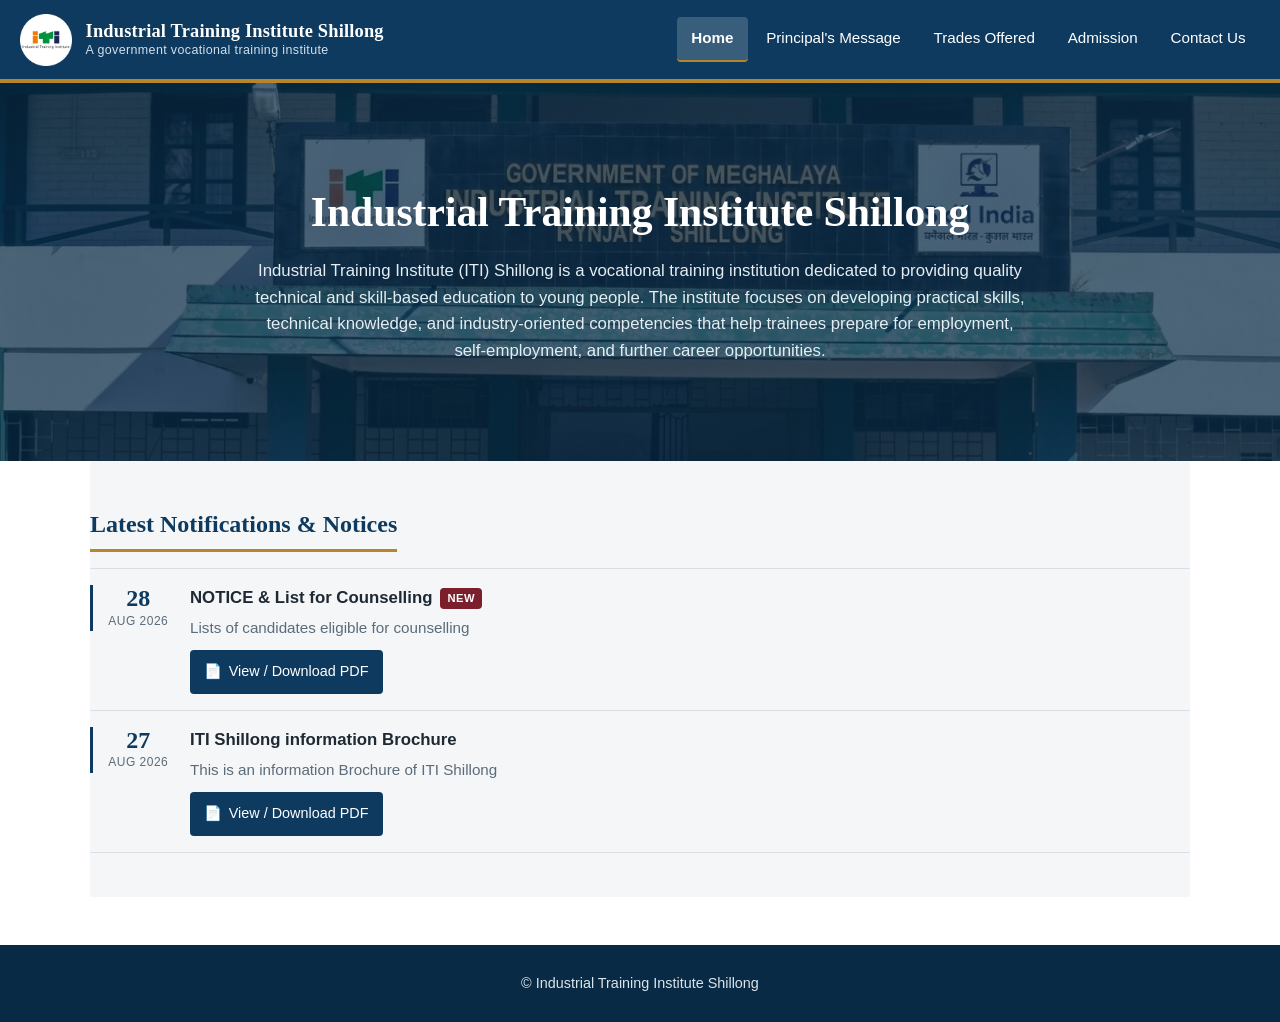
<file: index.html>
<!DOCTYPE html>
<html lang="en">
<head>
<meta charset="UTF-8">
<meta name="viewport" content="width=device-width, initial-scale=1.0">
<title>Industrial Training Institute Shillong | Home</title>
<meta name="description" content="Official website of Industrial Training Institute Shillong (ITI Shillong). Find the latest notices, admission information, trades offered and contact details.">
<meta property="og:title" content="Industrial Training Institute Shillong">
<meta property="og:description" content="Official website of Industrial Training Institute Shillong. Latest notices, trades offered, admission information and contact details.">
<meta property="og:type" content="website">
<link rel="stylesheet" href="assets/css/style.css">
</head>
<body>

<a class="skip-link" href="#main-content">Skip to main content</a>

<header class="site-header">
  <div class="header-inner container">
    <a class="brand" href="index.html">
      <img src="assets/images/iti-logo.png" alt="ITI Shillong logo" width="52" height="52">
      <span class="brand-text">
        <span class="brand-name">Industrial Training Institute Shillong</span>
        <span class="brand-sub">A government vocational training institute</span>
      </span>
    </a>
    <button class="nav-toggle" id="nav-toggle" aria-controls="main-nav" aria-expanded="false" aria-label="Toggle navigation menu">&#9776;</button>
    <nav class="main-nav" id="main-nav" aria-label="Primary">
      <ul>
        <li><a href="index.html" aria-current="page">Home</a></li>
        <li><a href="principal.html">Principal's Message</a></li>
        <li><a href="trades.html">Trades Offered</a></li>
        <li><a href="admission.html">Admission</a></li>
        <li><a href="contact.html">Contact Us</a></li>
      </ul>
    </nav>
  </div>
</header>

<main id="main-content">

  <section class="hero">
    <div class="hero-inner">
      <h1>Industrial Training Institute Shillong</h1>
      <p>Industrial Training Institute (ITI) Shillong is a vocational training institution dedicated to providing quality technical and skill-based education to young people. The institute focuses on developing practical skills, technical knowledge, and industry-oriented competencies that help trainees prepare for employment, self-employment, and further career opportunities.
</p>
    </div>
  </section>

  

  <section class="section section-alt container" aria-labelledby="notices-heading">
    <h2 id="notices-heading">Latest Notifications &amp; Notices</h2>
    <p id="notice-status" class="notice-status" hidden></p>
    <ul id="notice-board" class="notice-board" aria-live="polite">
      <li class="notice-status">Loading notices&hellip;</li>
    </ul>
  </section>

</main>

<footer class="site-footer">
  <p></p>
  <p>&copy; Industrial Training Institute Shillong</p>
</footer>

<script src="assets/js/site-data.js"></script>
<script src="assets/js/script.js"></script>
</body>
</html>
</file>
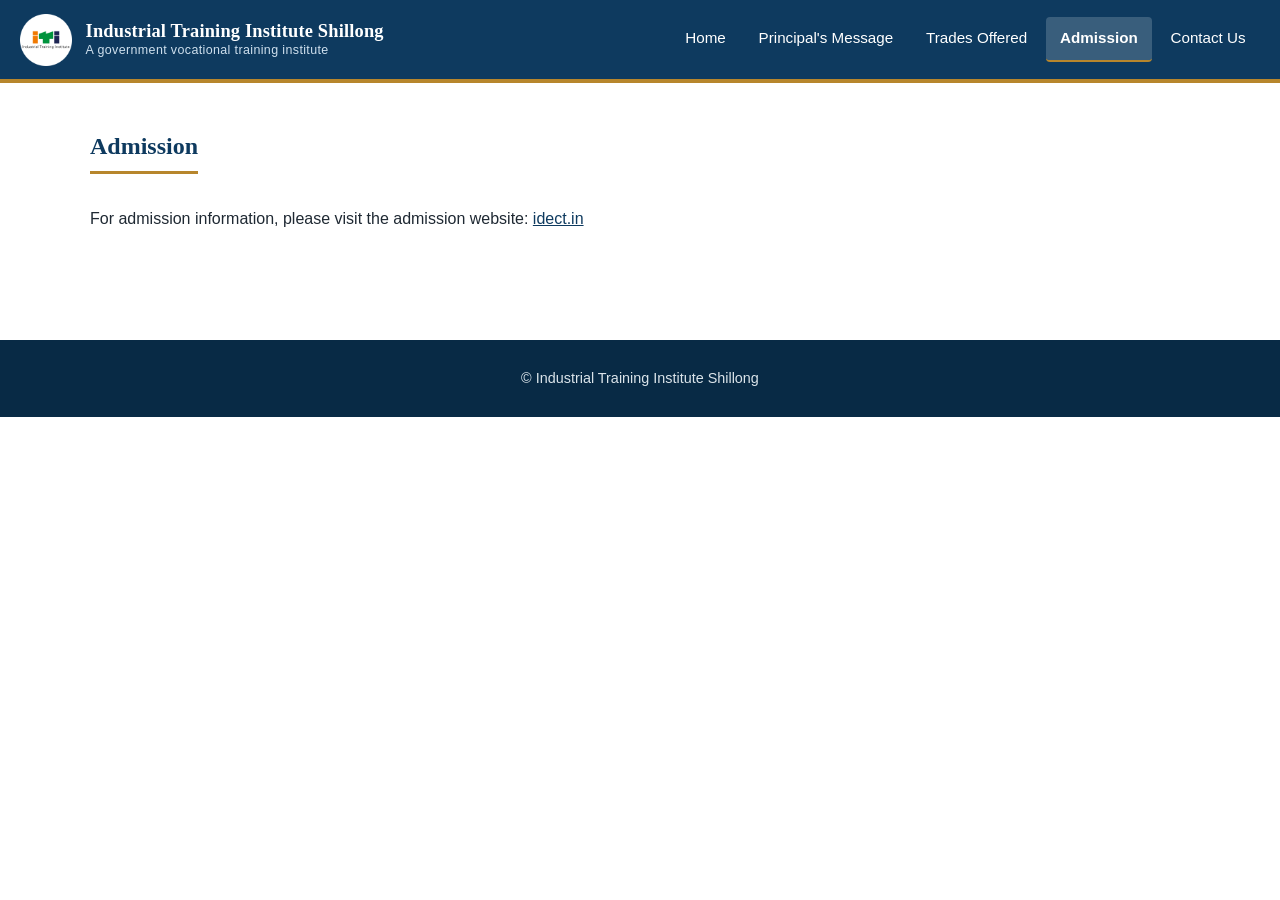
<file: admission.html>
<!DOCTYPE html>
<html lang="en">
<head>
<meta charset="UTF-8">
<meta name="viewport" content="width=device-width, initial-scale=1.0">
<title>Admission | Industrial Training Institute Shillong</title>
<meta name="description" content="Admission information for Industrial Training Institute Shillong.">
<link rel="stylesheet" href="assets/css/style.css">
</head>
<body>

<a class="skip-link" href="#main-content">Skip to main content</a>

<header class="site-header">
  <div class="header-inner container">
    <a class="brand" href="index.html">
      <img src="assets/images/iti-logo.png" alt="ITI Shillong logo" width="52" height="52">
      <span class="brand-text">
        <span class="brand-name">Industrial Training Institute Shillong</span>
        <span class="brand-sub">A government vocational training institute</span>
      </span>
    </a>
    <button class="nav-toggle" id="nav-toggle" aria-controls="main-nav" aria-expanded="false" aria-label="Toggle navigation menu">&#9776;</button>
    <nav class="main-nav" id="main-nav" aria-label="Primary">
      <ul>
        <li><a href="index.html">Home</a></li>
        <li><a href="principal.html">Principal's Message</a></li>
        <li><a href="trades.html">Trades Offered</a></li>
        <li><a href="admission.html" aria-current="page">Admission</a></li>
        <li><a href="contact.html">Contact Us</a></li>
      </ul>
    </nav>
  </div>
</header>

<main id="main-content">
  <section class="section container" aria-labelledby="admission-heading">
    <h2 id="admission-heading">Admission</h2>

        <p>
      For admission information, please visit the admission website:
      <a href="https://idect.in" target="_blank" rel="noopener noreferrer">idect.in</a>
    </p>

    
     
   

    
  </section>
</main>

<footer class="site-footer">
  <p></p>
  <p>&copy; Industrial Training Institute Shillong</p>
</footer>

<script src="assets/js/site-data.js"></script>
<script src="assets/js/script.js"></script>
</body>
</html>
</file>
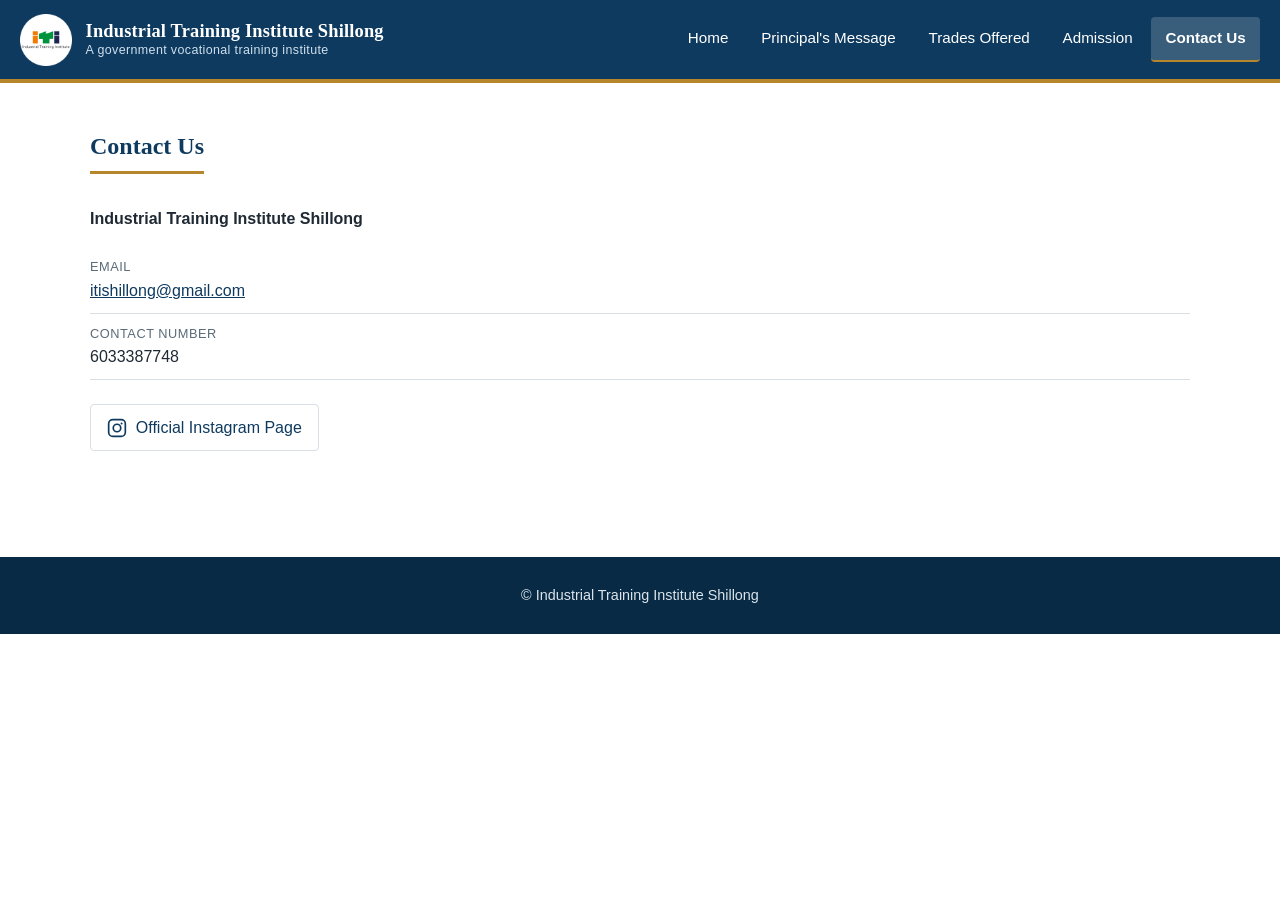
<file: contact.html>
<!DOCTYPE html>
<html lang="en">
<head>
<meta charset="UTF-8">
<meta name="viewport" content="width=device-width, initial-scale=1.0">
<title>Contact Us | Industrial Training Institute Shillong</title>
<meta name="description" content="Contact details for Industrial Training Institute Shillong, including email, phone number and official Instagram page.">
<link rel="stylesheet" href="assets/css/style.css">
</head>
<body>

<a class="skip-link" href="#main-content">Skip to main content</a>

<header class="site-header">
  <div class="header-inner container">
    <a class="brand" href="index.html">
      <img src="assets/images/iti-logo.png" alt="ITI Shillong logo" width="52" height="52">
      <span class="brand-text">
        <span class="brand-name">Industrial Training Institute Shillong</span>
        <span class="brand-sub">A government vocational training institute</span>
      </span>
    </a>
    <button class="nav-toggle" id="nav-toggle" aria-controls="main-nav" aria-expanded="false" aria-label="Toggle navigation menu">&#9776;</button>
    <nav class="main-nav" id="main-nav" aria-label="Primary">
      <ul>
        <li><a href="index.html">Home</a></li>
        <li><a href="principal.html">Principal's Message</a></li>
        <li><a href="trades.html">Trades Offered</a></li>
        <li><a href="admission.html">Admission</a></li>
        <li><a href="contact.html" aria-current="page">Contact Us</a></li>
      </ul>
    </nav>
  </div>
</header>

<main id="main-content">
  <section class="section container" aria-labelledby="contact-heading">
    <h2 id="contact-heading">Contact Us</h2>
    <p><strong>Industrial Training Institute Shillong</strong></p>

    <ul class="contact-list">
      <li>
        <span class="label">Email</span>
        <span id="contact-email">itishillong@gmail.com</span>
      </li>
      <li>
        <span class="label">Contact Number</span>
        <span id="contact-phone">6033387748</span>
      </li>
    </ul>

    <a id="contact-instagram" class="social-link" href="#" target="_blank" rel="noopener noreferrer" aria-label="Visit the official ITI Shillong Instagram page (opens in a new tab)">
      <svg width="20" height="20" viewBox="0 0 24 24" fill="none" aria-hidden="true" focusable="false">
        <rect x="2" y="2" width="20" height="20" rx="5" stroke="currentColor" stroke-width="2"/>
        <circle cx="12" cy="12" r="4.5" stroke="currentColor" stroke-width="2"/>
        <circle cx="17.5" cy="6.5" r="1.2" fill="currentColor"/>
      </svg>
      Official Instagram Page
    </a>

    <p class="placeholder-note"></p>
  </section>
</main>

<footer class="site-footer">
  <p></p>
  <p>&copy; Industrial Training Institute Shillong</p>
</footer>

<script src="assets/js/site-data.js"></script>
<script src="assets/js/script.js"></script>
</body>
</html>
</file>
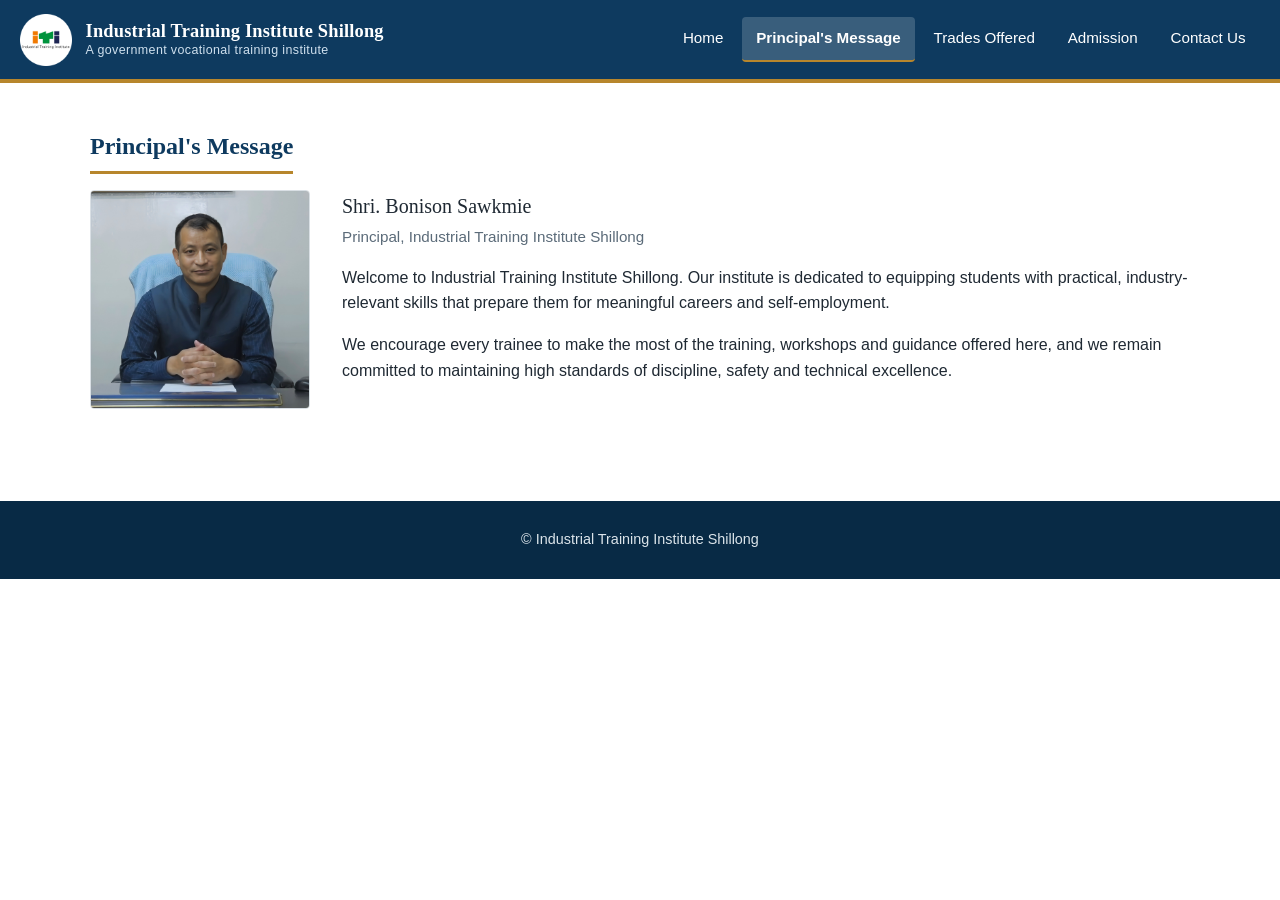
<file: principal.html>
<!DOCTYPE html>
<html lang="en">
<head>
<meta charset="UTF-8">
<meta name="viewport" content="width=device-width, initial-scale=1.0">
<title>Principal's Message | Industrial Training Institute Shillong</title>
<meta name="description" content="Read a message from the Principal of Industrial Training Institute Shillong.">
<link rel="stylesheet" href="assets/css/style.css">
</head>
<body>

<a class="skip-link" href="#main-content">Skip to main content</a>

<header class="site-header">
  <div class="header-inner container">
    <a class="brand" href="index.html">
      <img src="assets/images/iti-logo.png" alt="ITI Shillong logo" width="52" height="52">
      <span class="brand-text">
        <span class="brand-name">Industrial Training Institute Shillong</span>
        <span class="brand-sub">A government vocational training institute</span>
      </span>
    </a>
    <button class="nav-toggle" id="nav-toggle" aria-controls="main-nav" aria-expanded="false" aria-label="Toggle navigation menu">&#9776;</button>
    <nav class="main-nav" id="main-nav" aria-label="Primary">
      <ul>
        <li><a href="index.html">Home</a></li>
        <li><a href="principal.html" aria-current="page">Principal's Message</a></li>
        <li><a href="trades.html">Trades Offered</a></li>
        <li><a href="admission.html">Admission</a></li>
        <li><a href="contact.html">Contact Us</a></li>
      </ul>
    </nav>
  </div>
</header>

<main id="main-content">
  <section class="section container" aria-labelledby="principal-heading">
    <h2 id="principal-heading">Principal's Message</h2>

    <div class="principal-layout">
      <div class="principal-photo">
        <img id="principal-photo" src="assets/images/principal.svg" alt="Photograph of the Principal">
      </div>
      <div class="principal-info">
        <p class="principal-name" id="principal-name">Shri. Bonison Sawkmie</p>
        <p class="principal-title" id="principal-title">Principal, Industrial Training Institute Shillong</p>
        <div id="principal-message">
          <p class="placeholder-text">

It gives me immense pleasure to welcome you to Industrial Training Institute Shillong. Our institute is committed to providing quality vocational training that combines technical knowledge with practical skills, discipline, and professionalism.

We encourage our trainees to make the most of their time at ITI Shillong, develop confidence in their abilities, and prepare themselves for meaningful careers and future opportunities. With dedication, hard work, and the right skills, every trainee can contribute positively to society and build a successful future.

I wish all our trainees the very best in their studies and future endeavours.
</p>
        </div>
        <p class="placeholder-note"></p>
      </div>
    </div>
  </section>
</main>

<footer class="site-footer">
  <p></p>
  <p>&copy; Industrial Training Institute Shillong</p>
</footer>

<script src="assets/js/site-data.js"></script>
<script src="assets/js/script.js"></script>
</body>
</html>
</file>
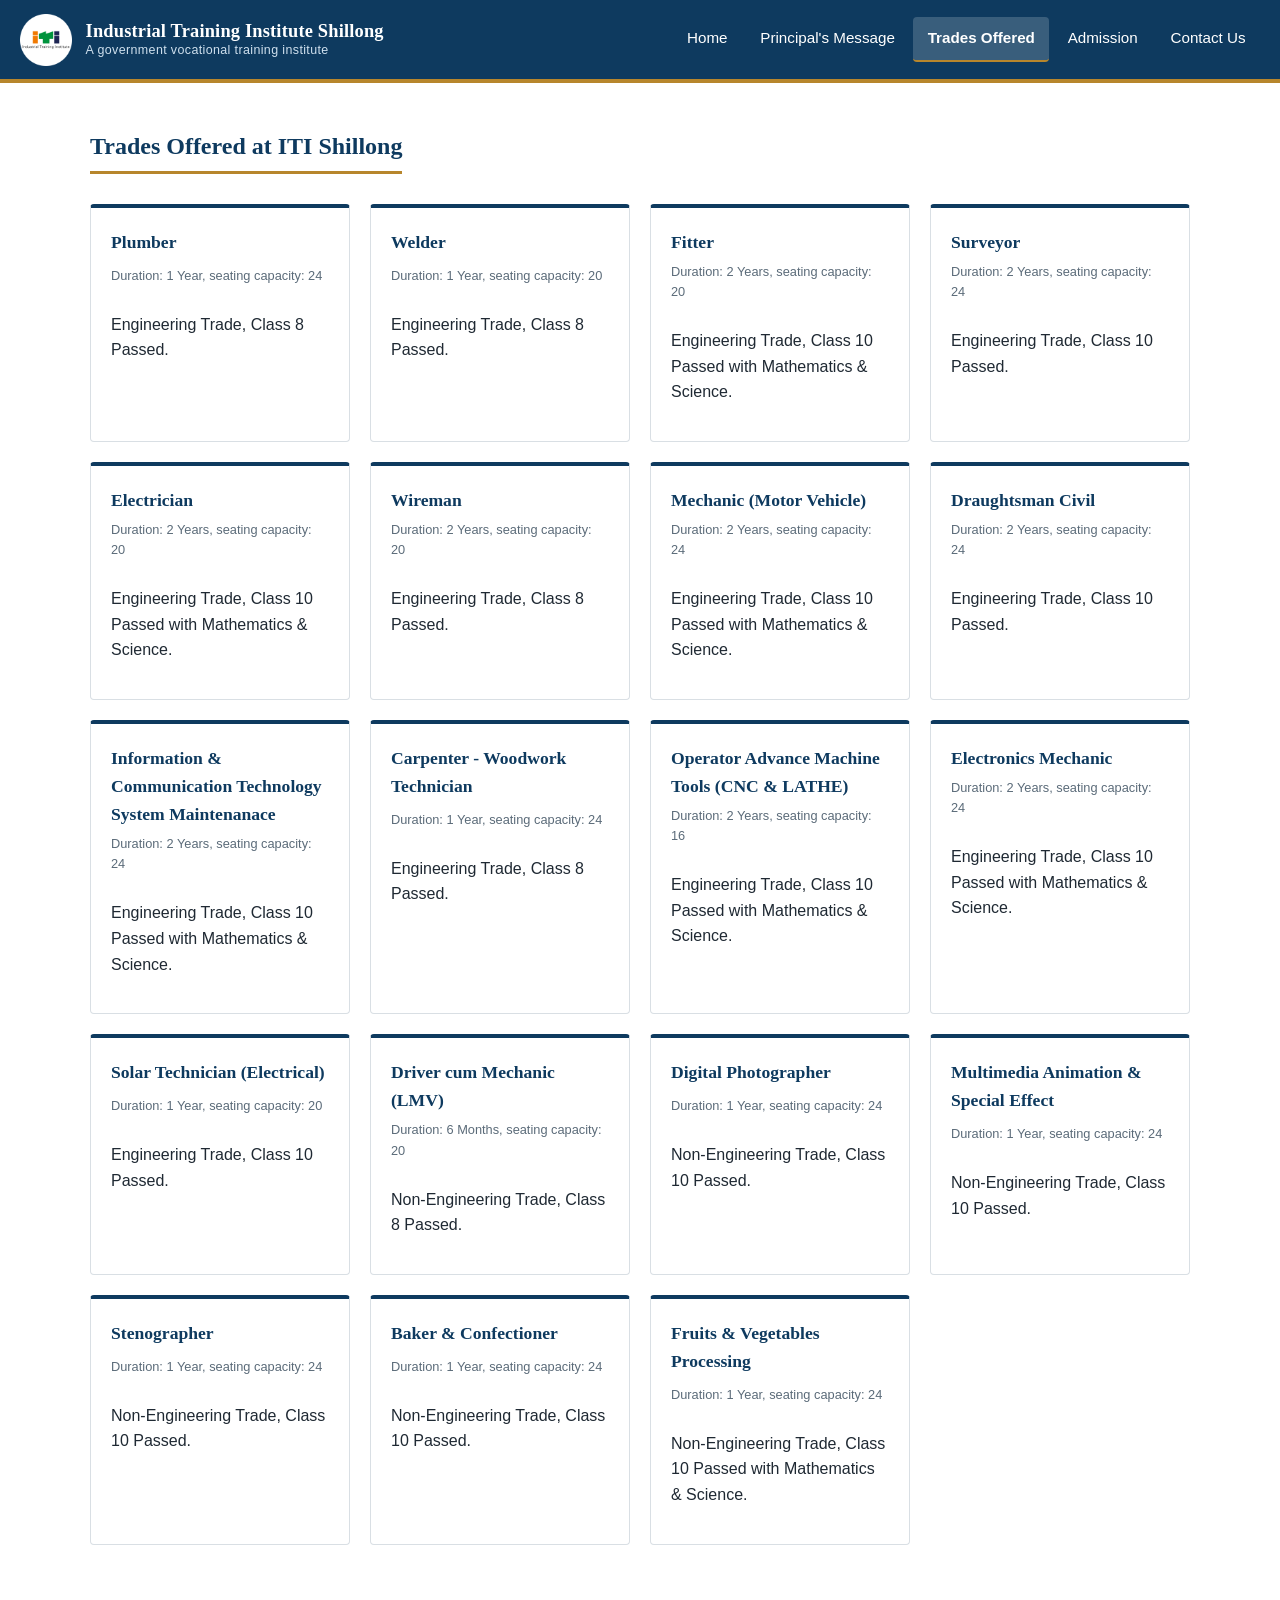
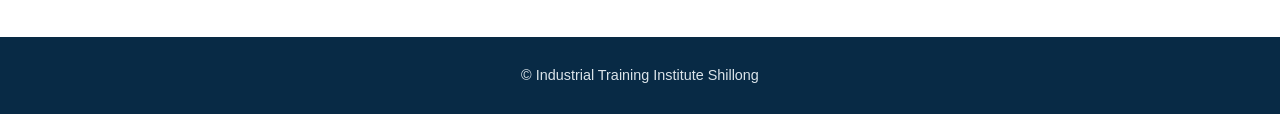
<file: trades.html>
<!DOCTYPE html>
<html lang="en">
<head>
<meta charset="UTF-8">
<meta name="viewport" content="width=device-width, initial-scale=1.0">
<title>Trades Offered | Industrial Training Institute Shillong</title>
<meta name="description" content="View the list of trades offered at Industrial Training Institute Shillong, including duration and course details.">
<link rel="stylesheet" href="assets/css/style.css">
</head>
<body>

<a class="skip-link" href="#main-content">Skip to main content</a>

<header class="site-header">
  <div class="header-inner container">
    <a class="brand" href="index.html">
      <img src="assets/images/iti-logo.png" alt="ITI Shillong logo" width="52" height="52">
      <span class="brand-text">
        <span class="brand-name">Industrial Training Institute Shillong</span>
        <span class="brand-sub">A government vocational training institute</span>
      </span>
    </a>
    <button class="nav-toggle" id="nav-toggle" aria-controls="main-nav" aria-expanded="false" aria-label="Toggle navigation menu">&#9776;</button>
    <nav class="main-nav" id="main-nav" aria-label="Primary">
      <ul>
        <li><a href="index.html">Home</a></li>
        <li><a href="principal.html">Principal's Message</a></li>
        <li><a href="trades.html" aria-current="page">Trades Offered</a></li>
        <li><a href="admission.html">Admission</a></li>
        <li><a href="contact.html">Contact Us</a></li>
      </ul>
    </nav>
  </div>
</header>

<main id="main-content">
  <section class="section container" aria-labelledby="trades-heading">
    <h2 id="trades-heading">Trades Offered at ITI Shillong</h2>
    <p class="placeholder-note"></p>

    <div id="trades-grid" class="card-grid">
      <!-- Trade cards are inserted here by script.js -->
    </div>
  </section>
</main>

<footer class="site-footer">
  <p></p>
  <p>&copy; Industrial Training Institute Shillong</p>
</footer>

<script src="assets/js/site-data.js"></script>
<script src="assets/js/script.js"></script>
</body>
</html>
</file>
<file: assets/css/style.css>
/* =========================================================
   ITI Shillong — Stylesheet
   Simple, restrained, institutional design.
   System fonts only (no external font dependency).
   ========================================================= */

:root {
  /* Colors */
  --color-navy: #0e3a5f;
  --color-navy-dark: #082a45;
  --color-maroon: #7a1f2b;
  --color-gold: #b7862c;
  --color-bg: #ffffff;
  --color-bg-alt: #f4f6f8;
  --color-text: #1f2933;
  --color-text-muted: #5b6b79;
  --color-border: #d9dfe4;
  --color-focus: #1a73b5;

  /* Type */
  --font-display: Georgia, 'Times New Roman', Times, serif;
  --font-body: -apple-system, BlinkMacSystemFont, "Segoe UI", Roboto, Helvetica, Arial, sans-serif;

  /* Layout */
  --max-width: 1100px;
  --radius: 4px;
}

* { box-sizing: border-box; }
html, body {
  max-width: 100%;
  overflow-x: hidden;
}
html { scroll-behavior: smooth; }

body {
  margin: 0;
  font-family: var(--font-body);
  color: var(--color-text);
  background: var(--color-bg);
  line-height: 1.6;
   overflow-x: hidden;
   overflow-wrapped: break-word;
   word-break: break-word;
   direction: ltr;
}

img { max-width: 100%; height: auto; display: block; }

a {
  color: var(--color-navy);
  text-decoration: underline;
}
a:hover { color: var(--color-maroon); }

/* Visible focus state for keyboard navigation */
a:focus-visible,
button:focus-visible,
input:focus-visible,
[tabindex]:focus-visible {
  outline: 3px solid var(--color-focus);
  outline-offset: 2px;
}

.container {
  max-width: var(--max-width);
  margin: 0 auto;
  padding: 0 1.25rem;
}

/* Skip link for keyboard/screen-reader users */
.skip-link {
  position: absolute;
  left: -999px;
  top: auto;
  background: var(--color-navy);
  color: #fff;
  padding: 0.75rem 1rem;
  z-index: 1000;
  border-radius: var(--radius);
}
.skip-link:focus {
  left: 1rem;
  top: 1rem;
}

/* =========================================================
   HEADER
   ========================================================= */

.site-header {
  background: var(--color-navy);
  color: #fff;
  border-bottom: 4px solid var(--color-gold);
}

.site-header .header-inner {
  display: flex;
  align-items: center;
  justify-content: space-between;
  padding: 0.85rem 1.25rem;
  flex-wrap: wrap;
  gap: 0.75rem;
}

.brand {
  display: flex;
  align-items: center;
  gap: 0.85rem;
  text-decoration: none;
  color: #fff;
}
.brand:hover { color: #fff; opacity: 0.9; }

.brand img {
  width: 52px;
  height: 52px;
  object-fit: contain;
  flex-shrink: 0;
}

.brand-text {
  display: flex;
  flex-direction: column;
  line-height: 1.25;
}

.brand-text .brand-name {
  font-family: var(--font-display);
  font-size: 1.15rem;
  font-weight: 700;
  letter-spacing: 0.01em;
}

.brand-text .brand-sub {
  font-size: 0.78rem;
  color: #cfe0ee;
  letter-spacing: 0.03em;
}

/* Nav toggle (hamburger) — hidden on desktop */
.nav-toggle {
  display: none;
  background: transparent;
  border: 1px solid rgba(255,255,255,0.5);
  border-radius: var(--radius);
  color: #fff;
  font-size: 1.4rem;
  line-height: 1;
  padding: 0.4rem 0.65rem;
  cursor: pointer;
}

.main-nav ul {
  list-style: none;
  display: flex;
  gap: 0.25rem;
  margin: 0;
  padding: 0;
  flex-wrap: wrap;
}

.main-nav a {
  display: block;
  color: #fff;
  text-decoration: none;
  padding: 0.6rem 0.9rem;
  border-radius: var(--radius);
  font-size: 0.95rem;
}

.main-nav a:hover,
.main-nav a:focus-visible {
  background: rgba(255,255,255,0.12);
  color: #fff;
}

.main-nav a[aria-current="page"] {
  background: rgba(255,255,255,0.18);
  font-weight: 600;
  border-bottom: 2px solid var(--color-gold);
}

@media (max-width: 780px) {
  .nav-toggle { display: inline-block; }

  .main-nav {
    display: none;
    width: 100%;
    border-top: 1px solid rgba(255,255,255,0.2);
    margin-top: 0.5rem;
  }

  .main-nav.open { display: block; }

  .main-nav ul {
    flex-direction: column;
    padding: 0.5rem 0;
  }

  .main-nav a { padding: 0.75rem 0.5rem; }
}

/* =========================================================
   HERO (Home page)
   ========================================================= */

.hero {
  position: relative;
  min-height: 42vh;
  display: flex;
  align-items: center;
  justify-content: center;
  text-align: center;
  color: #fff;
  background-image: linear-gradient(rgba(8,42,69,0.72), rgba(8,42,69,0.72)), url("../images/iti-shillong.jpeg");
  background-size: cover;
  background-position: center;
  padding: 2.5rem 1.25rem;
}

.hero-inner { max-width: 780px; }

.hero h1 {
  font-family: var(--font-display);
  font-size: clamp(1.7rem, 4vw, 2.6rem);
  margin: 0 0 0.75rem;
}

.hero p {
  font-size: 1.05rem;
  color: #e4edf3;
  margin: 0;
}

/* =========================================================
   GENERIC SECTIONS
   ========================================================= */

.section {
  padding: 2.75rem 0;
}

.section-alt {
  background: var(--color-bg-alt);
}

.section h2 {
  font-family: var(--font-display);
  color: var(--color-navy);
  font-size: 1.5rem;
  margin: 0 0 1rem;
  border-bottom: 3px solid var(--color-gold);
  display: inline-block;
  padding-bottom: 0.35rem;
}

.placeholder-text {
  background: #fff8e6;
  border: 1px dashed var(--color-gold);
  padding: 0.15rem 0.4rem;
  border-radius: var(--radius);
}

.placeholder-note {
  font-size: 0.85rem;
  color: var(--color-text-muted);
  font-style: italic;
}

/* =========================================================
   NOTICES (Home page — signature element)
   Styled as a simple institutional notice board:
   a dated, numbered ledger rather than a decorative card grid.
   ========================================================= */

.notice-board {
  list-style: none;
  margin: 0;
  padding: 0;
  border-top: 1px solid var(--color-border);
}

.notice-item {
  display: flex;
  gap: 1rem;
  align-items: flex-start;
  padding: 1rem 0;
  border-bottom: 1px solid var(--color-border);
}

.notice-date {
  flex: 0 0 auto;
  width: 84px;
  text-align: center;
  border-left: 3px solid var(--color-navy);
  padding-left: 0.6rem;
}

.notice-date .day {
  display: block;
  font-family: var(--font-display);
  font-size: 1.5rem;
  font-weight: 700;
  color: var(--color-navy);
  line-height: 1.1;
}

.notice-date .month-year {
  display: block;
  font-size: 0.75rem;
  color: var(--color-text-muted);
  text-transform: uppercase;
  letter-spacing: 0.04em;
}

.notice-content { flex: 1 1 auto; min-width: 0; }

.notice-content h3 {
  margin: 0 0 0.25rem;
  font-size: 1.05rem;
  color: var(--color-text);
}

.notice-important {
  display: inline-block;
  background: var(--color-maroon);
  color: #fff;
  font-size: 0.7rem;
  text-transform: uppercase;
  letter-spacing: 0.04em;
  padding: 0.1rem 0.45rem;
  border-radius: var(--radius);
  margin-left: 0.5rem;
  vertical-align: middle;
}

.notice-desc {
  margin: 0 0 0.6rem;
  color: var(--color-text-muted);
  font-size: 0.95rem;
}

.notice-link {
  display: inline-flex;
  align-items: center;
  gap: 0.4rem;
  background: var(--color-navy);
  color: #fff;
  text-decoration: none;
  padding: 0.55rem 0.9rem;
  border-radius: var(--radius);
  font-size: 0.9rem;
  min-height: 44px; /* comfortable tap target on mobile */
}

.notice-link:hover,
.notice-link:focus-visible {
  background: var(--color-navy-dark);
  color: #fff;
}

.notice-status {
  color: var(--color-text-muted);
  font-style: italic;
  padding: 1rem 0;
}

/* =========================================================
   CARDS (Trades page)
   ========================================================= */

.card-grid {
  display: grid;
  grid-template-columns: repeat(auto-fit, minmax(240px, 1fr));
  gap: 1.25rem;
}

.trade-card {
  border: 1px solid var(--color-border);
  border-top: 4px solid var(--color-navy);
  border-radius: var(--radius);
  padding: 1.25rem;
  background: #fff;
}

.trade-card h3 {
  margin: 0 0 0.35rem;
  color: var(--color-navy);
  font-family: var(--font-display);
  font-size: 1.1rem;
}

.trade-duration {
  display: inline-block;
  font-size: 0.8rem;
  color: var(--color-text-muted);
  margin-bottom: 0.6rem;
}

/* =========================================================
   PRINCIPAL PAGE
   ========================================================= */

.principal-layout {
  display: flex;
  gap: 2rem;
  flex-wrap: wrap;
  align-items: flex-start;
}

.principal-photo {
  flex: 0 0 220px;
  width: 220px;
  border: 1px solid var(--color-border);
  border-radius: var(--radius);
  overflow: hidden;
}

.principal-info { flex: 1 1 360px; min-width: 0px; }

.principal-info h2 {
  margin-top: 0;
}

.principal-name {
  font-family: var(--font-display);
  font-size: 1.25rem;
  margin: 0 0 0.15rem;
  color: var(--color-text);
}

.principal-title {
  color: var(--color-text-muted);
  margin: 0 0 1rem;
  font-size: 0.95rem;
}

/* =========================================================
   CONTACT PAGE
   ========================================================= */

.contact-list {
  list-style: none;
  padding: 0;
  margin: 0 0 1.5rem;
}

.contact-list li {
  padding: 0.6rem 0;
  border-bottom: 1px solid var(--color-border);
}

.contact-list .label {
  display: block;
  font-size: 0.8rem;
  text-transform: uppercase;
  letter-spacing: 0.04em;
  color: var(--color-text-muted);
}

.social-link {
  display: inline-flex;
  align-items: center;
  gap: 0.55rem;
  text-decoration: none;
  color: var(--color-navy);
  border: 1px solid var(--color-border);
  padding: 0.6rem 1rem;
  border-radius: var(--radius);
  min-height: 44px;
}

.social-link:hover,
.social-link:focus-visible {
  background: var(--color-bg-alt);
}

.social-link svg { flex-shrink: 0; }

/* =========================================================
   FOOTER
   ========================================================= */

.site-footer {
  background: var(--color-navy-dark);
  color: #dbe4ea;
  text-align: center;
  padding: 1.5rem 1.25rem;
  margin-top: 3rem;
  font-size: 0.9rem;
}

.site-footer p { margin: 0.2rem 0; }

/* =========================================================
   UTILITIES
   ========================================================= */

.visually-hidden {
  position: absolute;
  width: 1px;
  height: 1px;
  padding: 0;
  margin: -1px;
  overflow: hidden;
  clip: rect(0,0,0,0);
  white-space: nowrap;
  border: 0;
}

@media (prefers-reduced-motion: reduce) {
  html { scroll-behavior: auto; }
  * { animation-duration: 0.01ms !important; transition-duration: 0.01ms !important; }
}

/* =========================================================
   MOBILE OVERFLOW FIX
   ========================================================= */

html,
body {
  width: 100%;
  max-width: 100%;
  overflow-x: hidden;
}

.container {
  width: 100%;
  max-width: var(--max-width);
}

.site-header,
.site-header .header-inner {
  width: 100%;
  max-width: 100%;
}

.main-nav {
  max-width: 100%;
}

.main-nav ul,
.main-nav li,
.main-nav a {
  max-width: 100%;
}

.notice-content,
.notice-content h3,
.notice-desc {
  min-width: 0;
  overflow-wrap: anywhere;
}

.card-grid {
  width: 100%;
  min-width: 0;
}

.trade-card {
  min-width: 0;
  overflow-wrap: anywhere;
}

.principal-info {
  min-width: 0;
}

img,
svg,
iframe,
video {
  max-width: 100%;
}

@media (max-width: 780px) {
  .container {
    padding-left: 1rem;
    padding-right: 1rem;
  }

  .site-header .header-inner {
    padding-left: 1rem;
    padding-right: 1rem;
  }

  .brand {
    min-width: 0;
    max-width: calc(100% - 55px);
  }

  .brand-text {
    min-width: 0;
  }

  .brand-text .brand-name,
  .brand-text .brand-sub {
    overflow-wrap: anywhere;
  }

  .notice-item {
    min-width: 0;
  }

  .notice-content {
    min-width: 0;
  }

   /* =========================================================
   DESKTOP MODE ON MOBILE PHONES
   Prevent the 1100px desktop layout from being wider
   than the actual available screen.
   ========================================================= */

html,
body {
  max-width: 100%;
  overflow-x: hidden;
}

.site-header {
  width: 100%;
  max-width: 100%;
}

.site-header .header-inner {
  width: 100%;
  max-width: 1100px;
  margin-left: auto;
  margin-right: auto;
}

.container {
  width: 100%;
  max-width: 1100px;
  margin-left: auto;
  margin-right: auto;
}

/* Never allow flex/grid children to force the page wider */
.header-inner > *,
.container > *,
.principal-layout > *,
.notice-item > *,
.card-grid > * {
  min-width: 0;
  max-width: 100%;
}

/* Long words, filenames and PDF titles must wrap */
h1,
h2,
h3,
p,
a,
span {
  overflow-wrap: anywhere;
  word-break: normal;
}
</file>
